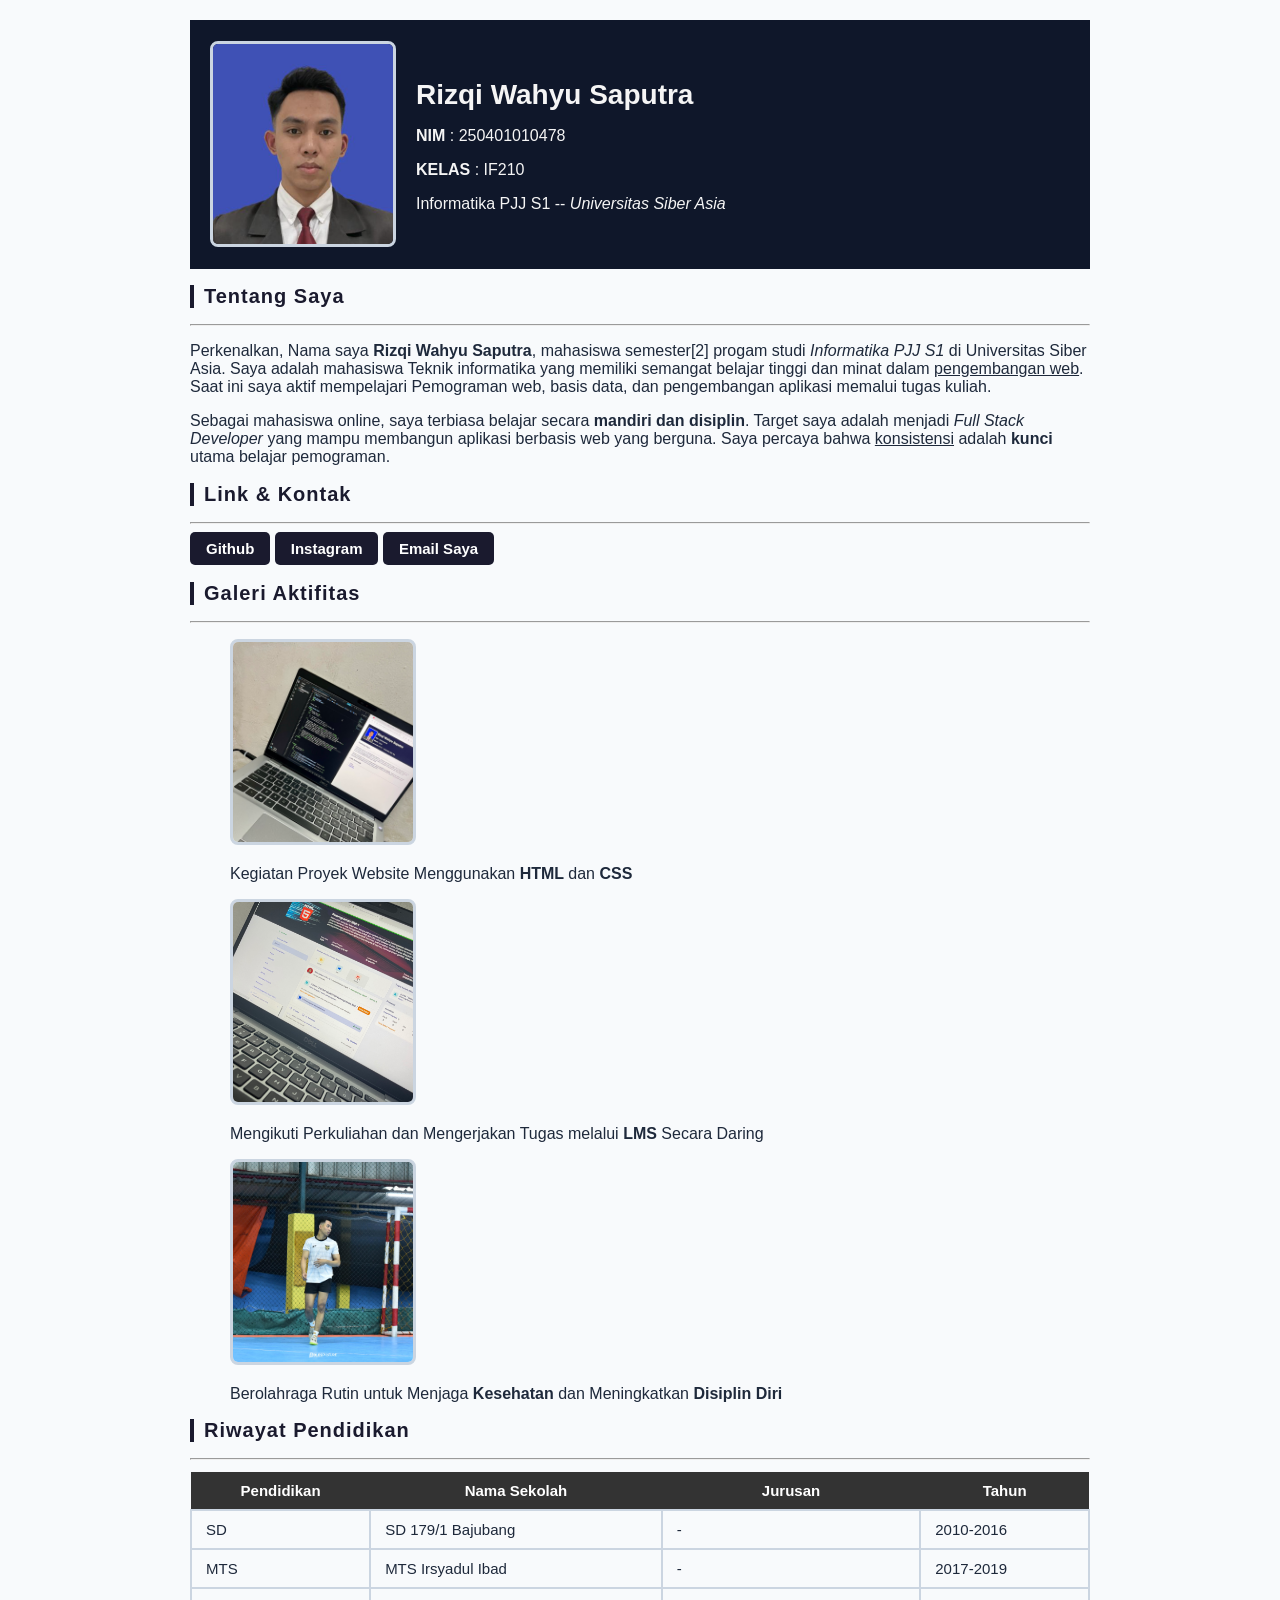
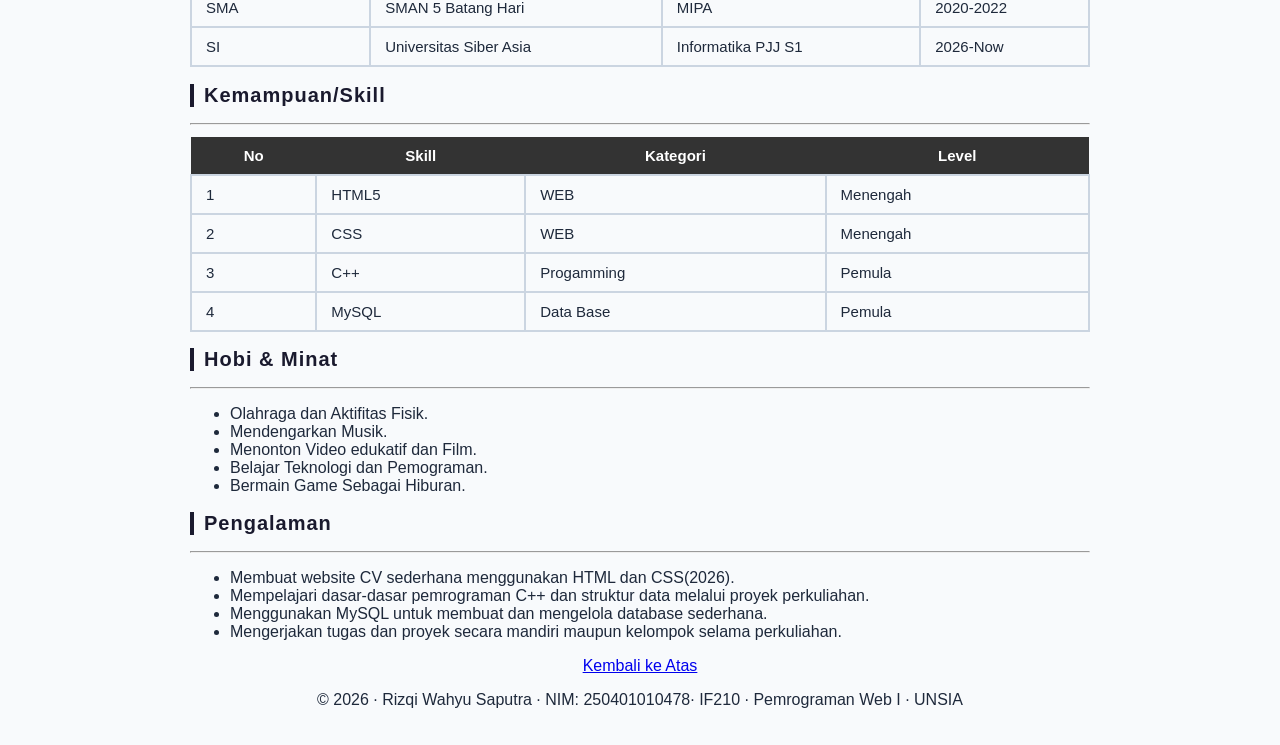
<file: index.html>
<!DOCTYPE html>
<html lang="en">
<head>
    <meta charset="UTF-8">
    <meta name="viewport" content="width=device-width, initial-scale=1.0">
            <!-- Penghubung ke CSS -->
    <link rel="stylesheet" href="stylescv.css">
            <!-- ini title -->
    <title> Rizqi Wahyu Saputra CV</title>
</head>
<!--===========================================================->
NAMA    : Rizqi Wahyu Saputra
NIM     : 250401010478
KELAS   : IF210
MK      : Pemograman WEB 1
DOSEN   : Riad Sahara, S.SI,.M.T.
<-=============================================================-->
<body id="top">
    <!-- ==INI HEADER== -->

    <div class="ini-box">
        <img src="./foto/rizqi.png" alt="foto profil rizqi" class="foto">
        <div class="ini-info">
        <h1 class="h1">Rizqi Wahyu Saputra</h1>
        <!-- HEADING 1(SATU) -->
        <p><b>NIM</b>      : 250401010478</p>
        <p><b>KELAS</b>    : IF210</p>
        <p>Informatika PJJ S1 -- <i>Universitas Siber Asia</i></p>
        </div>
    </div>

    <!-- TENTANG SAYA -->

    <div>
        <h2 class="h2">Tentang Saya</h2>
         <!-- HEADING 2(DUA) -->
        <hr>
            <!-- Paragraf 1 Perkenalan Diri -->
            <!-- ada strong(bold), ada em(tulisan miring), ada
                underline(tulisan garis bawah)-->
         <P>
            Perkenalkan, Nama saya <strong>Rizqi Wahyu Saputra</strong>,
            mahasiswa semester[2] progam studi <em>Informatika PJJ S1</em> di 
            Universitas Siber Asia. Saya adalah mahasiswa Teknik informatika
            yang memiliki semangat belajar tinggi dan minat dalam <u>pengembangan web</u>.
            Saat ini saya aktif mempelajari Pemograman web, basis data, dan
            pengembangan aplikasi memalui tugas kuliah.
        </P>
        <P>
            Sebagai mahasiswa online, saya terbiasa belajar secara <strong>mandiri
            dan disiplin</strong>. Target saya adalah menjadi <em>Full Stack
            Developer</em> yang mampu membangun aplikasi berbasis web yang
            berguna. Saya percaya bahwa <u>konsistensi</u> adalah <strong>
            kunci</strong> utama belajar pemograman.
        </P>
    </div>

    <!-- LINK -->

    <div class="linkdiv">
        <h2 class="h2">Link & Kontak</h2>
        <!-- Heading 2(Dua) -->
        <hr>
        <div  class="linkkontak">
            <a href="https://github.com/RoronoaZoro-cell" target="_blank" >Github</a>
            <!-- Link ke Akun Github -->
            <a href="https://www.instagram.com/maverizme/" target="_blank">Instagram</a>
            <!-- Link ke Akun Instagram -->
            <a href="mailto:rizqiwahyusaputraa@gmail.com" target="_blank">Email Saya</a>
            <!-- Link ke Email Saya -->
             <!-- target=blank otomatis membuka tab baru -->
        </div>
    </div> 

    <!-- FOTO AKTIFITAS -->
    <div>
        <h2 class="h2">Galeri Aktifitas</h2>
        <!-- Heading 2(Dua) -->
        <hr>
        <ul type="none"> <!--type none adalah menghilangkan tanda list-->
            <li><img src="./foto/coding.jpeg" alt="kegiatan Coding" class="foto"></li>
                <p class="deskripsi"> Kegiatan Proyek Website Menggunakan <strong> HTML </strong>dan <strong>CSS</strong> </p>
            <li><img src="./foto/akademik.jpeg" alt="Kegiatan Akademik" class="foto"></li>
                <p class="deskripsi">Mengikuti Perkuliahan dan Mengerjakan Tugas melalui <strong>LMS</strong> Secara Daring</p>
            <li><img src="./foto/olahraga.JPEG" alt="Olahraga(Futsal)" class="foto"></li>
                <p class="deskripsi">Berolahraga Rutin untuk Menjaga <strong> Kesehatan</strong> dan Meningkatkan <strong> Disiplin Diri</strong> </p>
        </ul>
    </div>

    <!-- Riwayat Pendidikan -->
    <div >
        <h2 class="h2">Riwayat Pendidikan</h2>
        <!-- Heading 2(Dua) -->
         <hr>
        <!-- Membuat Table -->
        <table>
            <thead>
                <tr>
                    <th>Pendidikan</th>
                    <th>Nama Sekolah</th>
                    <th>Jurusan</th>
                    <th>Tahun</th>
                </tr>
            </thead>
            <tbody>
                <tr>
                    <td>SD</td>
                    <td>SD 179/1 Bajubang</td>
                    <td>-</td>
                    <td>2010-2016</td>
                </tr>
                <tr>
                    <td>MTS</td>
                    <td>MTS Irsyadul Ibad</td>
                    <td>-</td>
                    <td>2017-2019</td>
                </tr>
                <tr>
                    <td>SMA</td>
                    <td>SMAN 5 Batang Hari</td>
                    <td>MIPA</td>
                    <td>2020-2022</td>
                </tr>
                 <tr>
                    <td>SI</td>
                    <td>Universitas Siber Asia</td>
                    <td>Informatika PJJ S1</td>
                    <td>2026-Now</td>
                 </tr>
            </tbody>
         </table>
    </div>
    <!-- Skill Kemampuan -->
    <div>
    <h2 class="h2">Kemampuan/Skill</h2>
    <hr>
    <table>
        <thead>
            <th>No</th>
            <th>Skill</th>
            <th>Kategori</th>
            <th>Level</th>
        </thead>
        <tbody>
            <tr>
                <td>1</td>
                <td>HTML5</td>
                <td>WEB</td>
                <td>Menengah</td>
            </tr>
            <tr>
                <td>2</td>
                <td>CSS</td>
                <td>WEB</td>
                <td>Menengah</td>
            </tr>
            <tr>
                <td>3</td>
                <td>C++</td>
                <td>Progamming</td>
                <td>Pemula</td>
            </tr>
            <tr>
                <td>4</td>
                <td>MySQL</td>
                <td>Data Base</td>
                <td>Pemula</td>
            </tr>
        </tbody>
    </table>
    </div>
    <!-- HOBI & MINAT -->
    <div>
        <h2 class="h2">Hobi & Minat</h2>
        <hr>
        <ul class="hobi">
            <li>Olahraga dan Aktifitas Fisik.</li>
            <li>Mendengarkan Musik.</li>
            <li>Menonton Video edukatif dan Film.</li>
            <li>Belajar Teknologi dan Pemograman.</li>
            <li>Bermain Game Sebagai Hiburan.</li>
        </ul>
    </div>
    <!-- Pengalaman -->
    <div>
        <h2 class="h2">Pengalaman</h2>
        <hr>
        <ul>
            <li>Membuat website CV sederhana menggunakan HTML dan CSS(2026).</li>
            <li>Mempelajari dasar-dasar pemrograman C++ dan struktur data melalui proyek perkuliahan.</li>
            <li>Menggunakan MySQL untuk membuat dan mengelola database sederhana.</li>
            <li>Mengerjakan tugas dan proyek secara mandiri maupun kelompok selama perkuliahan.</li>
        </ul>
    </div>
    <!-- Kembali ke Halaman-->
     <div class="bagianbawah">
        <p class="halaman">
            <a href="#top" >Kembali ke Atas </a>
        </p>
        <p class="halaman">
          © 2026 · Rizqi Wahyu Saputra · NIM: 250401010478· IF210 · Pemrograman Web I · UNSIA
        </p>
     </div>
</body>
</html>
</file>
<file: stylescv.css>
/* Saya menggunakan eksternal CSS */
/*  BUAT KESELURUHAN HTML */
body {
    font-family: Verdana, sans-serif; /* font ke semua*/
    background: #f8fafc;         /* warna latar belakang website*/
    color:#1e293b;              /* mengubah warna text utama*/
    max-width: 900px;                /*lebar halaman maksimal*/
    margin:auto;                     /*halaman di tengah tab*/
    padding:20px;                   /*memberi jarak isi dari halaman tepi*/
}
.h1{
    font-size: 28px;                /*untuk ukuran font h1*/
    margin-bottom: 6px;             /* margin bagian bawah*/
}
.h2{
    font-size: 20px;                /*ukuran font h2*/
    letter-spacing: 1px;            /*mengatur jarak antara huruf*/
    color:#1a1a2e;              /*text color*/
    border-left: 4px solid #1a1a2e;/*border sebelah kiri*/
    padding-left: 10px;             /*jarak border dan text*/
    margin-bottom: 16px;            /*jarak text h2 ke hr*/
}
    /* BUAT BOX  */
.ini-box{
    background-color:#0f172a;   /*backround warna box*/
    color: #ffffff;             /*warna text*/
    padding: 20px;                  /*jarak text keatas bawah*/
    display: flex;                  /*sejajar ke samping*/
    align-items: center;            /*tulisan ke tengah*/
}
/*  BUAT FOTO */
.foto{
    width: 180px;                   /*lebar foto*/
    height: 200px;                  /*tinggi foto*/
    object-fit: cover;              /*menyesuaikan foto*/
    object-position: top;           /*objek atas sebagai fokus*/
    border:3px solid #cbd5e1;   /*mengatur borde/garis tepir*/
    border-radius: 8px;             /*ujung sudut sedikit melengkung*/
    transition: 0.3s;               /*efek animasi*/
}
.foto:hover{
    transform: scale(1.2);          /*memperbesargambar saat kursor ke foto*/
}
/* BUAT ISI BOX */
.ini-info{
    color:whitesmoke;           /*warna texkt*/
    margin: 20px;                   /*jarak atas bawah*/
}
/* LINK KONTAK li */ 
.linkkontak a{
    display: inline-block;          /*buat blok/bisa di kasih padding*/
    padding: 8px 16px;              /*buat area atas/bawah/kanan/kiri*/
    background-color: #1a1a2e;  /*backround warna*/
    color: white;                /*color warna text*/
    text-decoration: none;           /*menghilangkan underline*/
    border-radius: 5px;              /*ujung sudut sedikit melengkung*/
    font-weight: bold;                /*buat text tebal*/
    font-size: 15px;                  /*ukuran font text*/
    transition:0.3s;                /*animasi perubahan warna*/
}
.linkkontak a:hover{
    text-decoration: underline;      /*tampilin garis bawah */
    background: #475569;         /*backround saat kursor di arahkan*/
}

/* BUAT TABLE */
.pendidikan{
margin-top:20px;                     /*jarak batas atas table ke hr*/
}
table{
    width: 100%;                     /**/
    border-collapse: collapse;      /*gabung*/
    font-size: 15px;                 /*atur ukuran text*/
    margin-top: 12px;               /* jarak atas table/bawah hr*/
}
th{
    background: #333;            /*mengatur warna head table*/
    color:white;                     /*warna text*/
    padding:10px 14px;                   /**/
}
td{
    padding: 10px 14px;              /*kasih ruang data*/
    border:2px solid #cbd5e1        /*garis tepi*/
}
.kemampuan{
    margin-top:20px;
}
.halaman{
    text-align: center;              /*tulisan ke tengah*/
}
</file>
